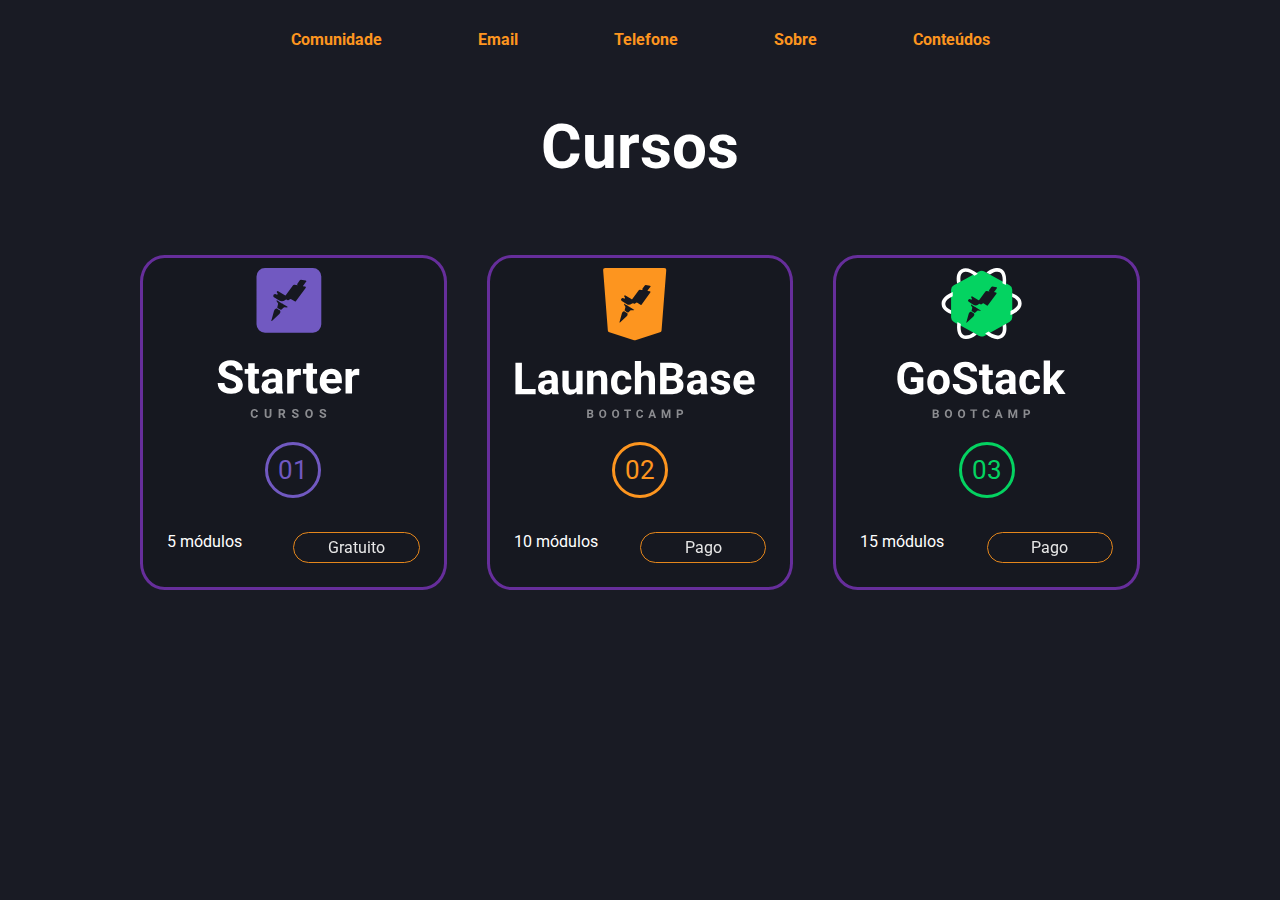
<file: courses.html>
<!DOCTYPE html>
<html lang="en">
<head>
    <meta charset="UTF-8">
    <meta name="viewport" content="width=device-width, initial-scale=1.0">
    <link rel="icon" href="img/favicon.ico" type="image/x-icon" />
    <title>Rocketseat</title>

    <link href="https://fonts.googleapis.com/css2?family=Roboto:wght@300;400;500;700&display=swap" rel="stylesheet">

    <link rel="stylesheet" href="css/main.css">
    <link rel="stylesheet" href="css/courses.css">
</head>
<body>
    <header>
        <div class="links">
            <a href="https://discordapp.com/invite/gCRAFhc" target="_blank">Comunidade</a>
            <a href="mailto:oi@rocketseat.com.br">Email</a>
            <a href="tel:+5547992078767">Telefone</a>
            <a href="/">Sobre</a>
            <a href="courses.html">Conteúdos</a>
        </div>
    </header>

    <div id="wrapper">
        <h1>Cursos</h1>
    </div>

    <section class="cards">
        <div class="card" id="starter">
            <div class="card__image-container">
                <img src="img/starter.svg" alt="Logo Starter">
            </div>
            <div class="card__number">
                <p class="purple">01</p>
            </div>
            <div class="card__info">
                <p>5 módulos</p>
                <p class="card__price">Gratuito</p>
            </div>
        </div>

        <div class="card" id="launchbase">
            <div class="card__image-container">
                <img src="img/launchbase.svg" alt="Logo Launchbase">
            </div>
            <div class="card__number">
                <p class="orange">02</p>
            </div>
            <div class="card__info">
                <p>10 módulos</p>
                <p class="card__price">Pago</p>
            </div>
        </div>

        <div class="card" id="gostack">
            <div class="card__image-container">
                <img src="img/gostack.svg" alt="Projeto">
            </div>
            <div class="card__number">
                <p class="green">03</p>
            </div>
            <div class="card__info">
                <p>15 módulos</p>
                <p class="card__price">Pago</p>
            </div>
        </div>
    </section>

    <div class="modal-overlay">
        <div class="modal">
            <a class="maximize-modal">
                <i class="material-icons">maximize</i>
            </a>
            <a class="close-modal">
                <i class="material-icons">close</i>
            </a>

            <div class="modal-content">
                <iframe src="" frameborder="0"></iframe>
            </div>
        </div>
    </div>

    <footer class="social">
        <a href="https://github.com/Rocketseat/" target="_blank"><i class="fab fa-github fa-2x"></i></a>
        <a href="https://www.instagram.com/rocketseat_oficial/" target="_blank"><i class="fab fa-instagram fa-2x"></i></a>
        <a href="https://pt-br.facebook.com/rocketseat/" target="_blank"><i class="fab fa-facebook fa-2x"></i></a>
    </footer>

    <script src="scripts/main.js"></script>
</body>
</html>
</file>
<file: css/main.css>
:root {
    --color-purple: #662e9b;
    --color-bg: #191b24;
    --color-green: #50fa7b;
    --color-orange: #fd951f;
}

* {
    margin: 0;
    padding: 0;
    border: 0;
}

body {
    background: var(--color-bg);
    font-family: 'Roboto', sans-serif;
    color: white;
}

header {
    padding: 30px;
}

.links {
    text-align: center;
}

.links a {
    font-weight: bold;
    color: var(--color-orange);
    padding: 30px;
    margin: 0 16px;
    padding-bottom: 3px;
    text-decoration: none;
}

.links a:hover {
    color: rgb(113, 89, 193);
    transition: color 200ms;
    text-decoration: underline;
}

footer {
    margin-top: 60px;
    display: flex;
    align-items: center;
    justify-content: center;
}

.social a {
    text-decoration: none;
    color: var(--color-orange);
    padding: 20px;
}

.social a:hover {
    color: var(--color-purple);
}
</file>
<file: css/courses.css>
:root {
    --color-purple: #662e9b;
    --color-bg: #191b24;
    --color-green: #50fa7b;
    --color-orange: #fd951f;
}

#wrapper {
    text-align: center;
    padding: 32px;
}

#wrapper h1 {
    font-size: 62px;
    line-height: 72px;
    font-weight: bold;
    margin-bottom: 40px;
}

#wrapper h1 a {
    color: white;
    text-decoration: none;
}

.cards {
    display: grid;
    grid-template-columns: 1fr 1fr 1fr;
    max-width: 1000px;
    margin: 0 auto;
    gap: 40px;
}

.card {
    background: rgba(0, 0, 0, 0.103);
    border: 3px solid var(--color-purple);
    border-radius: 8%;
}

.card:hover {
    cursor: pointer;
}

.card__image-container img {
    width: 90%;
    padding: 10px;
    margin: 0 auto;
    justify-content: center;
    height: 150px;
}
.card__info {
    padding: 24px;
}

.card__info {
    display: grid;
    grid-template-columns: 1fr 1fr;
}

.card__price {
    filter: brightness(90%);
    padding: 5px 20px;
    border: 1px solid var(--color-orange);
    border-radius: 20px;
    text-align: center;
}

.card__price:hover {
    background: var(--color-orange);
    color: var(--color-purple);
    font-weight: bold;
}

.card__number {
    display: flex;
    align-items: center;
    justify-content: center;
    margin-top: 10px;
    margin-bottom: 10px;
}

.card__number p {
    padding: 10px;
    text-align: center;
    font-weight: bold;
    border-radius: 50%;
    width: 30px;
    height: 30px;
    border: 3px solid #000;
    text-align: center;
    font: 26px 'Roboto', sans-serif;

}

p.purple {
    color: #7159c1;
    border: 3px solid #7159c1;
}

p.orange {
    color: var(--color-orange);
    border: 3px solid var(--color-orange);
}

p.green {
    color: #04d361;
    border: 3px solid #04d361;
}

.modal-overlay {
    background-color: rgba(0,0,0,0.7);
    width: 100%;
    height: 100%;
    position: fixed;
    top: 0;
    bottom: 0;
    left: 0;
    right:0;
    opacity: 0;
    visibility: hidden;
}

.modal {
    background-color: white;
    width: 90%;
    height: 90%;
    margin: 5vh auto;
    position: relative;
}

.modal .close-modal {
    color: black;
    position: absolute;
    right: 14px;
    top: 8px;
    cursor: pointer;
}

.modal .maximize-modal {
    color: black;
    position: absolute;
    right: 68px;
    top: 8px;
    cursor: pointer;
}

.modal-overlay.active {
    opacity: 1;
    visibility: visible;
}

.maximize {
    width: 100vw;
    height: 100vh;
    margin: 0;
}

iframe {
    width: 100%;
    height: 90%;
    position: absolute;
    top: 5%;
}
</file>
